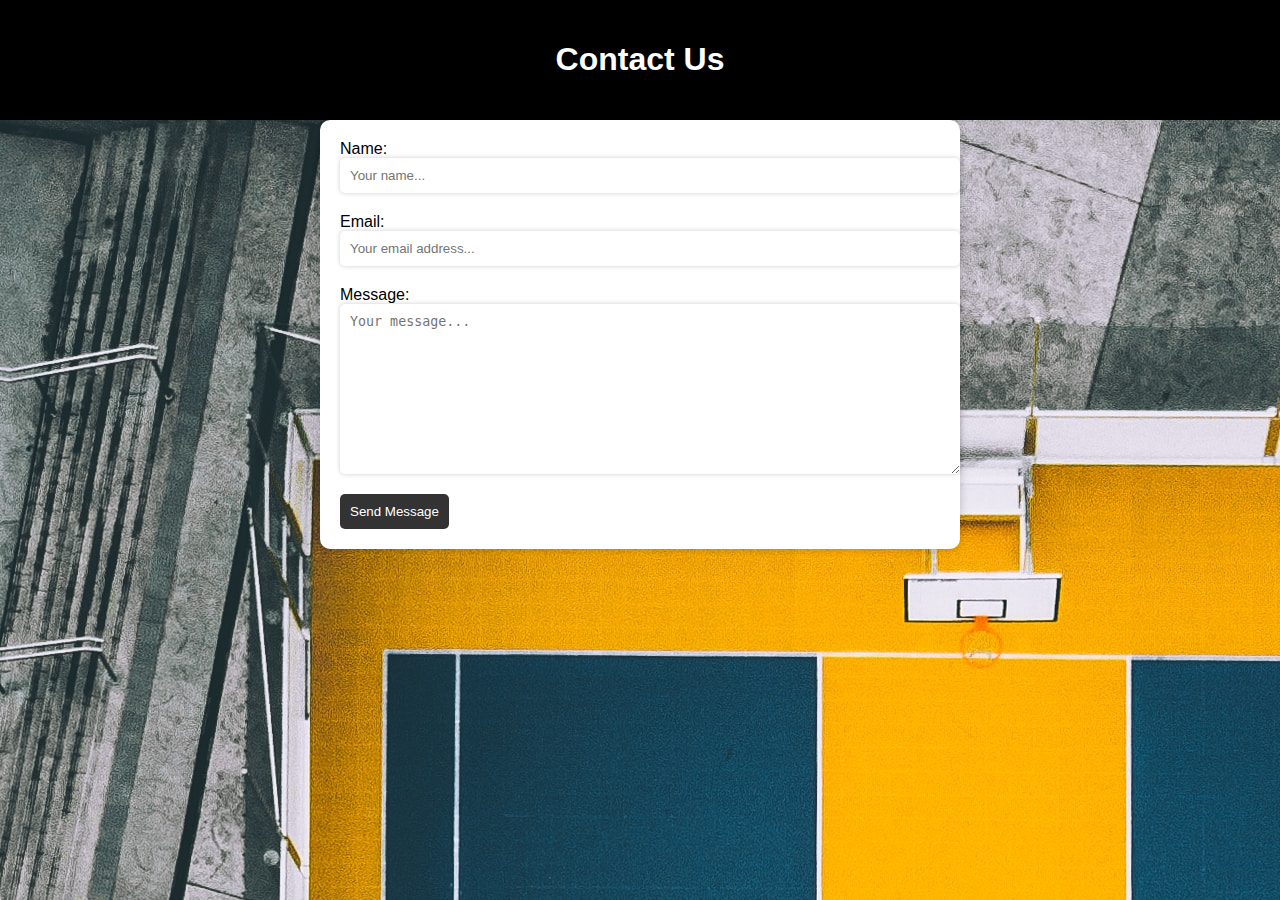
<file: Contact.html>
<!DOCTYPE html>
<html>
  <head>
    <title>Contact Us - Basketball Team</title>
    <style>
      /* CSS styles for the page layout */
      body {
        font-family: Arial, sans-serif;
        background-image:url("izuddin-helmi-adnan-UQpTP-KqYRk-unsplash.jpg");
        margin: 0;
        padding: 0;
      }
      
      #header {
        background-color: black;
        color: #fff;
        padding: 20px;
        text-align: center;
      }
      
      #contact-form {
        background-color: #fff;
        margin: 20px;
        padding: 20px;
        border-radius: 10px;
        box-shadow: 0 0 10px rgba(0, 0, 0, 0.2);
        max-width: 600px;
        margin: 0 auto;
      }
      
      #contact-form input,
      #contact-form textarea {
        display: block;
        width: 100%;
        padding: 10px;
        margin-bottom: 20px;
        border: none;
        border-radius: 5px;
        box-shadow: 0 0 5px rgba(0, 0, 0, 0.2);
      }
      
      #contact-form textarea {
        height: 150px;
      }
      
      #contact-form button {
        display: block;
        background-color: #333;
        color: #fff;
        padding: 10px;
        border: none;
        border-radius: 5px;
        cursor: pointer;
      }
      
      #contact-form button:hover {
        background-color: #555;
      }
      
      /* CSS styles for responsive design */
      @media (max-width: 600px) {
        #contact-form {
          margin: 20px 10px;
          max-width: none;
        }
      }
    </style>
  </head>
  <body>
    <div id="header">
      <h1>Contact Us</h1>
    </div>
    <div id="contact-form">
      <form>
        <label for="name">Name:</label>
        <input type="text" id="name" name="name" placeholder="Your name..." required>
        
        <label for="email">Email:</label>
        <input type="email" id="email" name="email" placeholder="Your email address..." required>
        
        <label for="message">Message:</label>
        <textarea id="message" name="message" placeholder="Your message..." required></textarea>
        
        <button type="submit" onclick="submitForm()">Send Message</button>
      </form>
    </div>
    <script>
      /* JavaScript code to handle form submission */
      function submitForm() {
        var name = document.getElementById("name").value;
        var email = document.getElementById("email").value;
        var message = document.getElementById("message").value;
        
        // You can customize this code to send the form data to your server
        console.log("Name: " + name);
        console.log("Email: " + email);
        console.log("Message: " + message);
        
        alert("Thank you for your message!");
      }
    </script>
  </body>
</html>
</file>
